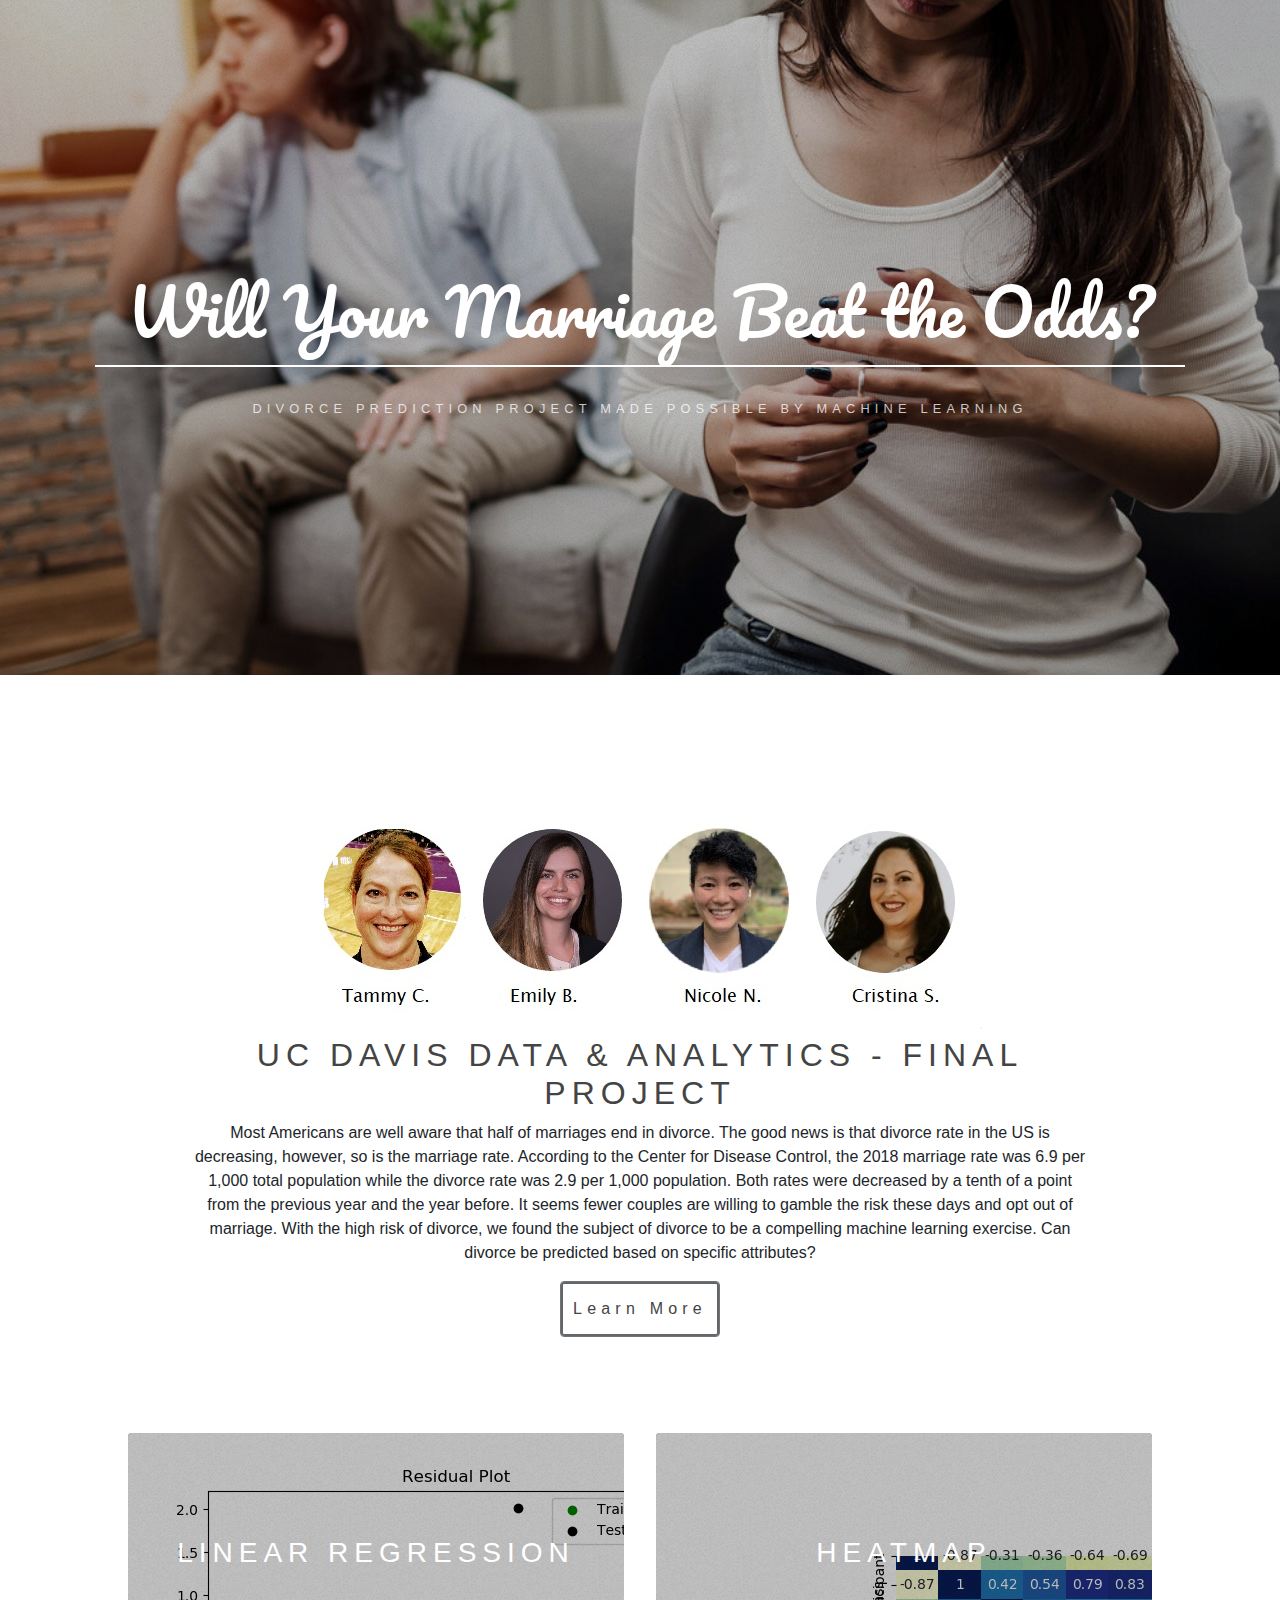
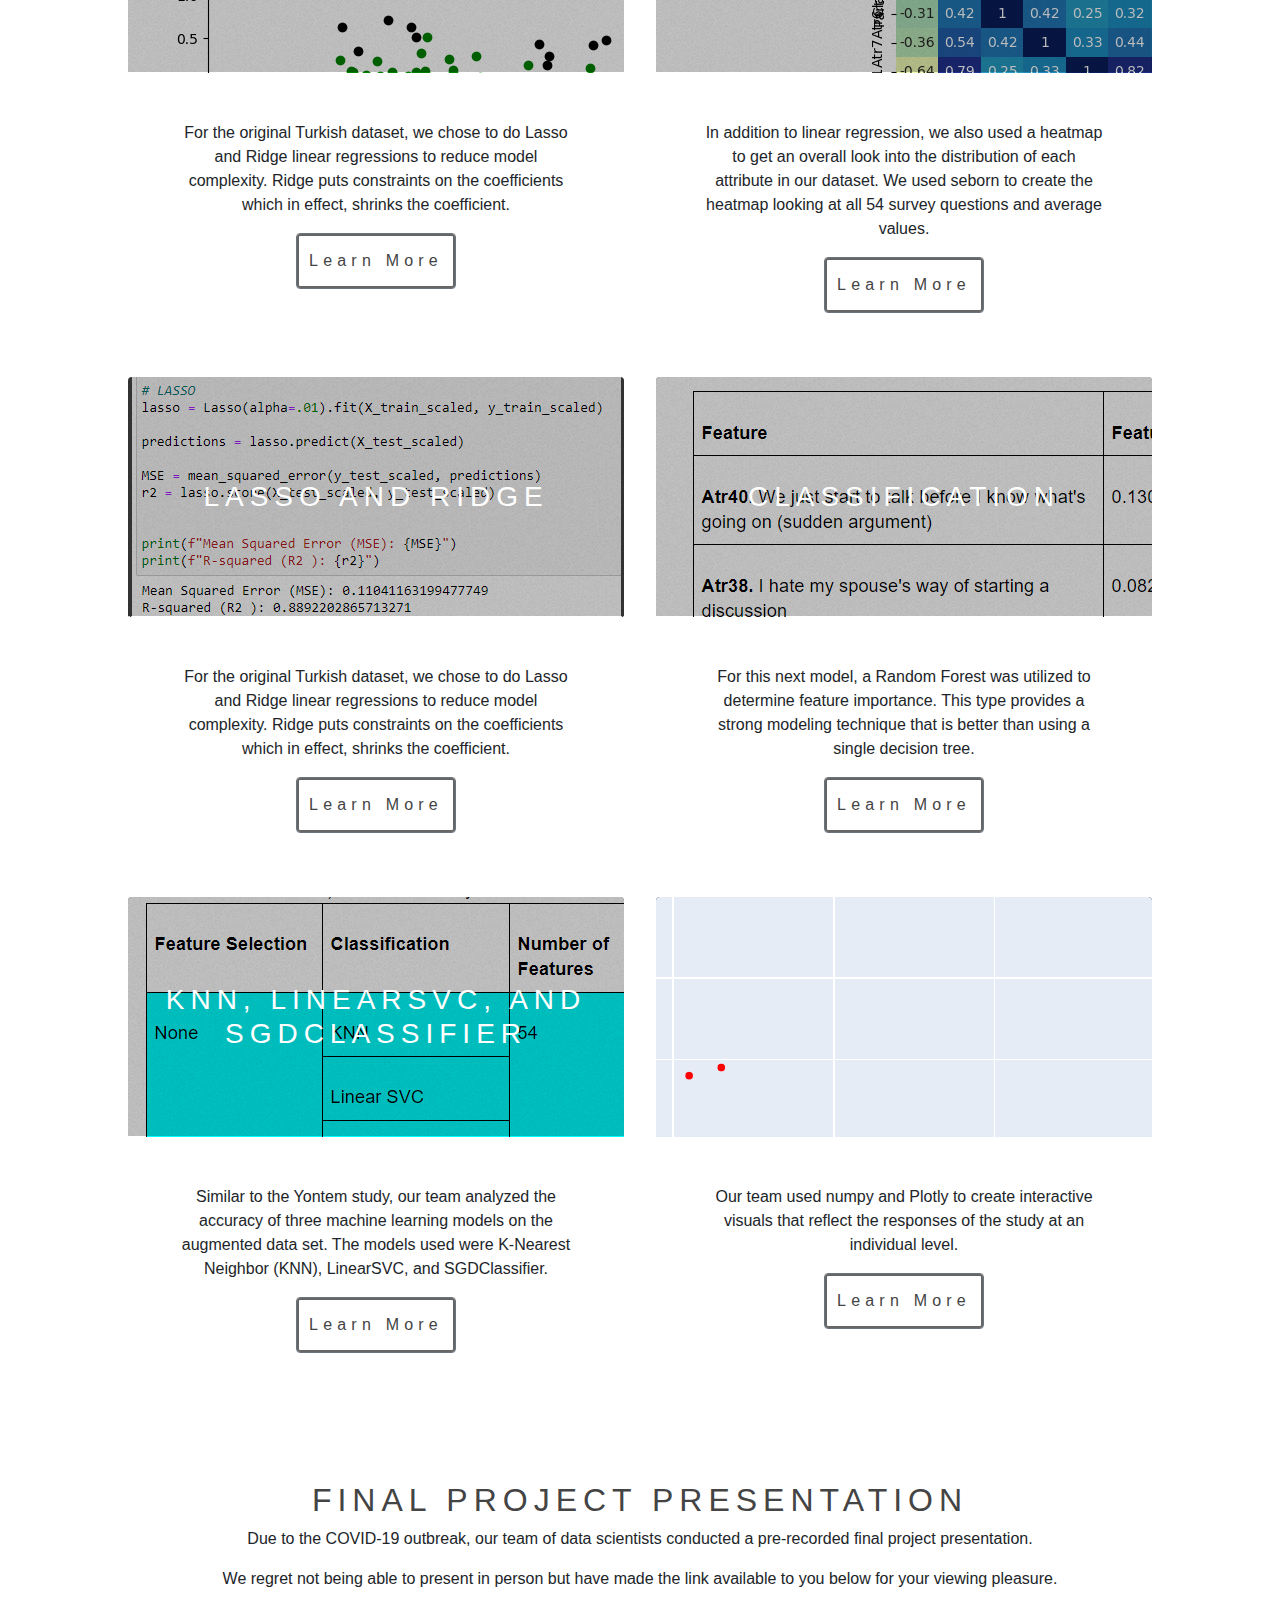
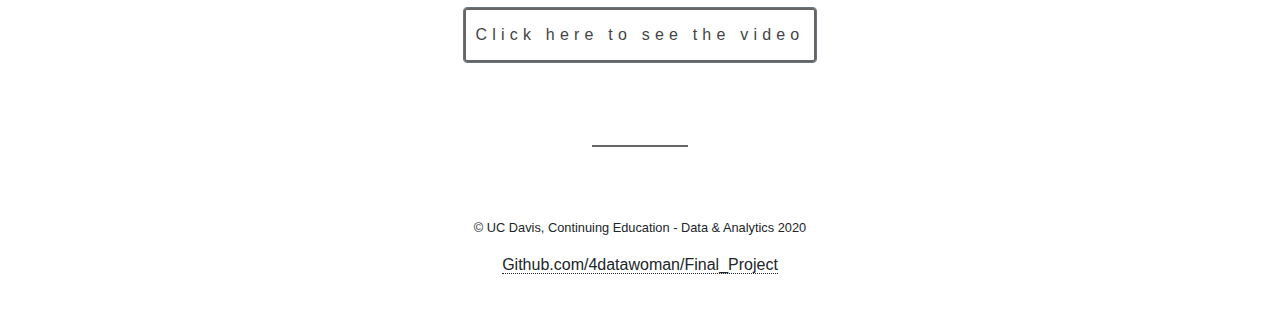
<file: index.html>
<!DOCTYPE HTML>
<!--
	Epilogue by TEMPLATED
	templated.co @templatedco
	Released for free under the Creative Commons Attribution 3.0 license (templated.co/license)
-->


<html>

<head>
	<title>Divorce_Predictor </title>
	<meta charset="utf-8" />
	<meta name="viewport" content="width=device-width, initial-scale=1" />
	<link rel="stylesheet" href="assets/css/main.css" />
	<link rel="stylesheet" href="https://stackpath.bootstrapcdn.com/bootstrap/4.4.1/css/bootstrap.min.css"
		integrity="sha384-Vkoo8x4CGsO3+Hhxv8T/Q5PaXtkKtu6ug5TOeNV6gBiFeWPGFN9MuhOf23Q9Ifjh" crossorigin="anonymous">


</head>

<body>

	<!-- Header -->
	<header id="header" class="alt">
		<div class="inner">
			<h1>Will Your Marriage Beat the Odds?</h1>
			<p>Divorce Prediction Project Made Possible By Machine Learning </a></p>
		</div>
	</header>

	<!-- Wrapper -->
	<div id="wrapper">

		<!-- Banner -->
		<section id="intro" class="main">
			<img id="AllUs" src="images/AllUs.jpg">
			<h2>UC Davis Data & Analytics - Final Project</h2>
			<p>Most Americans are well aware that half of marriages end in divorce. The good news is that divorce rate in the
				US is decreasing, however, so is the marriage rate. According to the Center for Disease Control, the 2018
				marriage rate was 6.9 per 1,000 total population while the divorce rate was 2.9 per 1,000 population. Both rates
				were decreased by a tenth of a point from the previous year and the year before. It seems fewer couples are
				willing to gamble the risk these days and opt out of marriage. With the high risk of divorce, we found the
				subject of divorce to be a compelling machine learning exercise. Can divorce be predicted based on specific
				attributes? </p>
			<!-- <ul class="actions">
							<li></id><a href="#" id="button1" class="button big">Learn More</a></li>
						</ul> -->

			<!-- This is the documentation link for this modal -->
			<!-- https://getbootstrap.com/docs/4.4/components/modal/ -->
			<!-- Button trigger modal -->
			<button type="button" class="btn btn-outline-secondary" data-toggle="modal" data-target="#exampleModal">
				Learn More
			</button>

			<!-- Modal -->
			<div class="modal fade" id="exampleModal" tabindex="-1" role="dialog" aria-labelledby="exampleModalLabel"
				aria-hidden="true">
				<div class="modal-dialog" role="document">
					<div class="modal-content">
						<div class="modal-header">
							<h5 class="modal-title" id="exampleModalLabel">UC Davis Data & Analytics - Final Project</h5>
							<button type="button" class="btn btn-outline-secondary" data-dismiss="modal" aria-label="Close">
								<span aria-hidden="true">&times;</span>
							</button>
						</div>
						<div class="modal-body">
							<p>Most Americans are well aware that half of marriages end in divorce. The good news is that divorce rate
								in the US is decreasing, however, so is the marriage rate. According to the Center for Disease Control,
								the 2018 marriage rate was 6.9 per 1,000 total population while the divorce rate was 2.9 per 1,000
								population. Both rates were decreased by a tenth of a point from the previous year and the year before.
								It seems fewer couples are willing to gamble the risk these days and opt out of marriage. With the high
								risk of divorce, we found the subject of divorce to be a compelling machine learning exercise. Can
								divorce be predicted based on specific attributes? </p>
							<p>When looking for datasets around divorce we came across a study done in Turkey, where divorce rates
								have been increasing and are among the highest of the 33 member countries of the Organization for
								Economic Cooperation and Development (<a target="_blank"
									href="https://dergipark.org.tr/tr/download/article-file/748448">Yontem et al</a>). The study used
								aspects of the Gottman couples therapy model, a model that derives the cause of divorce using empirical
								research (for more information on the Gottman Method <a target="_blank"
									href="https://www.gottman.com/about/the-gottman-method/">click here</a>). The study developed a
								Divorce Predictor Scale (DPS) based on the Gottman model. The DPS was composed of 54 questions exploring
								the interactions and feelings between couples. The study surveyed both married and divorced couples who
								answered the 54 questions based on a scale of 0-4, with 0 being strongly-disagree and 4 being
								strongly-agree. The Yontem study tested the accuracy of three machine learning methods -- Artificial
								Neural Networks (ANN), Radial-Basis Function Kernel (RFB) and Random Forest -- before and after feature
								selection. The ANN method combined with correlation based feature selection was identified to be the
								most accurate model to fit the data.</p>

							<p>In this project, we decided to do a similar analysis using different machine learning methods. In
								addition, our analysis included an expanded data set, augmented with responses from close family and
								friends. The survey instrument was created in Google Forms and can be found <a target="_blank"
									href="https://docs.google.com/forms/d/e/1FAIpQLSfnvxPtGGtEI_Nb1UZRecZ6lBX7Z3pQL5zoWu8fyVhLIgug2A/viewform">here</a>.
							</p>
							<p>Our analysis was conducted using the following technologies: python, pandas: matplotlib, plotly,
								sklearn, seaborn, and numpy. </p>

						</div>
						<div class="modal-footer">
							<button type="button" class="btn btn-outline-secondary" data-dismiss="modal">Close</button>
						</div>
					</div>
				</div>
			</div>
		</section>

		<!-- Items -->
		<section class="main items">
			<article class="item">
				<header>
					<a href="#"><img src="images/pic01.png" alt="" /></a>
					<h3>Linear Regression</h3>
				</header>
				<p>For the original Turkish dataset, we chose to do Lasso and Ridge linear regressions to reduce model
					complexity. Ridge puts constraints on the coefficients which in effect, shrinks the coefficient.</p>
				<ul class="actions">
					<button type="button" class="btn btn-outline-secondary" data-toggle="modal" data-target="#E1">
						Learn More
					</button>

					<!-- Modal -->
					<div class="modal fade" id="E1" tabindex="-1" role="dialog" aria-labelledby="exampleModalLabel"
						aria-hidden="true">
						<div class="modal-dialog" role="document">
							<div class="modal-content">
								<div class="modal-header">
									<h5 class="modal-title" id="E1">Linear Regression</h5>
									<button type="button" class="btn btn-outline-secondary" data-dismiss="modal" aria-label="Close">
										<span aria-hidden="true">&times;</span>
									</button>
								</div>
								<div class="modal-body">
									<img src="images/pic05.png" width="450" height="400">
									<p>Residual plot of test and training data sets looked promising.</p>

									<img src="images/pic01.png" width="450" height="400">

								</div>
								<div class="modal-footer">
									<button type="button" class="btn btn-outline-secondary" data-dismiss="modal">Close</button>
								</div>
							</div>
						</div>
					</div>
				</ul>
			</article>
			<article class="item">
				<header>
					<a href="#"><img src="images/pic02.png" alt="" /></a>
					<h3>Heatmap</h3>
				</header>
				<p>In addition to linear regression, we also used a heatmap to get an overall look into the distribution of each
					attribute in our dataset. We used seborn to create the heatmap looking at all 54 survey questions and average
					values.</p>

				<ul class="actions">
					<button type="button" class="btn btn-outline-secondary" data-toggle="modal" data-target="#E2">
						Learn More
					</button>

					<!-- Modal -->
					<div class="modal fade" id="E2" tabindex="-1" role="dialog" aria-labelledby="exampleModalLabel"
						aria-hidden="true">
						<div class="modal-dialog" role="document">
							<div class="modal-content">
								<div class="modal-header">
									<h5 class="modal-title" id="E2">Heatmap</h5>
									<button type="button" class="close" data-dismiss="modal" aria-label="Close">
										<span aria-hidden="true">&times;</span>
									</button>
								</div>
								<div class="modal-body">
									<img src="images/pic02.png" width="450" height="350">
									<p>In addition to linear regression, we also used a heatmap to get an overall look into the
										distribution of each attribute in our dataset. We used seborn to create the heatmap looking at all
										54 survey questions and average values.</p>
									<p>The heatmap showed significant attributes of the dataset, specifically some of the more negative
										survey questions. The heatmap was a great way of looking at the dataset as a whole. It shows how
										much each feature affects our predictions, with higher numbers (darker colors) having the most
										effect.</p>
								</div>
								<div class="modal-footer">
									<button type="button" class="btn btn-outline-secondary" data-dismiss="modal">Close</button>

								</div>
							</div>
						</div>
					</div>
				</ul>
			</article>

			<article class="item">
				<header>
					<a href="#"><img src="images/pic04.png" alt="" /></a>
					<h3>Lasso and Ridge</h3>
				</header>
				<p>For the original Turkish dataset, we chose to do Lasso and Ridge linear regressions to reduce model
					complexity. Ridge puts constraints on the coefficients which in effect, shrinks the coefficient.</p>
				<ul class="actions">
					<button type="button" class="btn btn-outline-secondary" data-toggle="modal" data-target="#E3">
						Learn More
					</button>

					<!-- Modal -->
					<div class="modal fade" id="E3" tabindex="-1" role="dialog" aria-labelledby="exampleModalLabel"
						aria-hidden="true">
						<div class="modal-dialog" role="document">
							<div class="modal-content">
								<div class="modal-header">
									<h5 class="modal-title" id="E3">Lasso and Ridge</h5>
									<button type="button" class="close" data-dismiss="modal" aria-label="Close">
										<span aria-hidden="true">&times;</span>
									</button>
								</div>
								<div class="modal-body">
									<img src="images/pic04.png" width="450" height="300">
									<p>For the original Turkish dataset, we chose to do Lasso and Ridge linear regressions to reduce model
										complexity. Ridge puts constraints on the coefficients which in effect, shrinks the coefficient.
										Lasso differs from Ridge in that it helps reduce over-fitting by taking into account magnitudes.
										Both regression methods find the first point where the elliptical hits the region of constraints.
										For more information on these analyses click here. When splitting our data into test and training
										sets, we got an R2 score of 92% indicating that our data is predictable and linear regression is a
										good fit. Both the Lasso and Ridge analyses yielded R2 scores above 80% and low mean squared error
										rates below 0.17 indicating our model explains a good amount of the variability around our means.
										These statistics suggest that we can produce predictions that are reasonably precise. Our lower MSE
										indicates we are close to finding the line of best fit for our model. It is no surprise that our R2
										value decreased once running the analysis on our dataset as opposed to the training set.</p>
									<img src="images/pic06.png" width="450" height="300">
								</div>
								<div class="modal-footer">
									<button type="button" class="btn btn-outline-secondary" data-dismiss="modal">Close</button>

								</div>
							</div>
						</div>
					</div>
				</ul>
			</article>

			<article class="item">
				<header>
					<a href="#"><img src="images/6Q.PNG" alt="" /></a>
					<h3>Classification</h3>
				</header>
				<p>For this next model, a Random Forest was utilized to determine feature importance. This type provides a
					strong modeling technique that is better than using a single decision tree.</p>

				<ul class="actions">
					<button type="button" class="btn btn-outline-secondary" data-toggle="modal" data-target="#E4">
						Learn More
					</button>
					<!-- Modal -->
					<div class="modal fade" id="E4" tabindex="-1" role="dialog" aria-labelledby="exampleModalLabel"
						aria-hidden="true">
						<div class="modal-dialog" role="document">
							<div class="modal-content">
								<div class="modal-header">
									<h5 class="modal-title" id="E4">Classification</h5>
									<button type="button" class="close" data-dismiss="modal" aria-label="Close">
										<span aria-hidden="true">&times;</span>
									</button>
								</div>
								<div class="modal-body">
									<img src="images/6Q.PNG" width="450" height="300">
									<p>For this next model, a Random Forest was utilized to determine feature importance. This type
										provides a strong modeling technique that is better than using a single decision tree. A con to a
										decision tree is overfitting which allows the model to learn from the “noise” in the training data
										which could ultimately have a negative impact on the model’s performance. Since the Random Forest
										model aggregates a multitude of decision trees, it limits overfitting as well as error due to bias
										which yielded more useful results. This analysis identified the feature importance (i.e., which of
										the 54 questions) carried the most weight in predicting outcomes (married or divorced). The six
										questions below were identified by the Random Forest model as top features in priority order. Our
										analysis identified a different set of priority features when compared to the top features
										identified in the Yontem study.</p>
									<p></p>
									<img src="images/Cmatrix.PNG" width="450" height="300">
									<p> A confusion matrix analysis was conducted to visualize the performance of the Random Forest model
										and was determined to have an 89% average f1-score from our train test split data. </p>
									<img src="images/CDefined.PNG" width="450" height="300">
									<p></p>
									<img src="images/SGD_classReport.PNG">
									<p></p>
									<img src="images/class.PNG" width="450" height="200">
								</div>
								<div class="modal-footer">
									<button type="button" class="btn btn-outline-secondary" data-dismiss="modal">Close</button>

								</div>
							</div>
						</div>
					</div>

				</ul>
			</article>
			<article class="item">
				<header>
					<a href="#"><img src="images/KNN1.PNG" alt="" /></a>
					<h3>KNN, LinearSVC, and SGDClassifier</h3>
				</header>
				<p>Similar to the Yontem study, our team analyzed the accuracy of three machine learning models on the augmented
					data set. The models used were K-Nearest Neighbor (KNN), LinearSVC, and SGDClassifier.</p>

				<ul class="actions">
					<button type="button" class="btn btn-outline-secondary" data-toggle="modal" data-target="#E5">
						Learn More
					</button>

					<!-- Modal -->
					<div class="modal fade" id="E5" tabindex="-1" role="dialog" aria-labelledby="exampleModalLabel"
						aria-hidden="true">
						<div class="modal-dialog" role="document">
							<div class="modal-content">
								<div class="modal-header">
									<h5 class="modal-title" id="E5">KNN, LinearSVC, and SGDClassifier</h5>
									<button type="button" class="close" data-dismiss="modal" aria-label="Close">
										<span aria-hidden="true">&times;</span>
									</button>
								</div>
								<div class="modal-body">

									<p>Similar to the Yontem study, our team analyzed the accuracy of three machine learning models on the
										augmented data set. The models used were K-Nearest Neighbor (KNN), LinearSVC, and SGDClassifier.
										Each model was run with and without feature selection (using the top six feature importance scores
										identified in the Random Forest model). The same analysis was run on data from the original study
										only. </p>
									<img src="images/KNN1.PNG" width="450" height="300">
									<p></P>
									<p>Our analysis found the best performing model to be KNN without feature selection on the combined
										data set, while the Linear SVC was the top performer on the original data set (Turkey only data).
										Except for KNN, the models achieved better accuracy overall with the original data set. This
										suggests that cultural differences may be reflected in responses received from friends and family
										vs. responses from the original data.</p>


									<p></P><img src="images/KNN.png">
									<img src="images/KNNUse.PNG">
									<p></P>
									<p>The worst performing model was the SGD Classifier with feature selection for both data sets. In all
										cases, the performance of the models without feature selection was better when compared to the same
										model run with feature selection. This reflects relatively low feature importance scores from the
										Random Forest model. Shown below are the classification report and confusion matrix for the best and
										worst performing models on the combined data set.</p>

									<img src="images/SGD.png">
									<img src="images/SGD_classReport.PNG">
									<p></P>

									<img src="images/SGD_TrueFalse.PNG">
									<p></P>
								</div>
								<div class="modal-footer">
									<button type="button" class="btn btn-outline-secondary" data-dismiss="modal">Close</button>

								</div>
							</div>
						</div>
					</div>
				</ul>
			</article>
			<article class="item">
				<header>
					<a href="#"></a><img src="images/I2.png" alt="" /></a>
					<h3>Statistical Analysis</h3>
				</header>
				<p>Our team used numpy and Plotly to create interactive visuals that reflect the responses of the study at an
					individual level.</p>

				<ul class="actions">
					<button type="button" class="btn btn-outline-secondary" data-toggle="modal" data-target="#E6">
						Learn More
					</button>

					<!-- Modal -->
					<div class="modal fade" id="E6" tabindex="-1" role="dialog" aria-labelledby="exampleModalLabel"
						aria-hidden="true">
						<div class="modal-dialog" role="document">
							<div class="modal-content">
								<div class="modal-header">
									<h5 class="modal-title" id="E6">Statistical Analysis</h5>
									<button type="button" class="close" data-dismiss="modal" aria-label="Close">
										<span aria-hidden="true">&times;</span>
									</button>
								</div>
								<div class="modal-body">

									<p>Our team used numpy and Plotly to create interactive visuals that reflect the responses of the
										study at an individual level. In the visual below, we have mapped aggregated responses every
										response at the individual level barring answers marked as neutral. You will find that the divorced
										population studied in Turkey have varying answers to all of the questions in the survey while the
										married population seems to be clustered towards answer specifically agreeable on most questions.
										However, the data does look supringsly different when we isolate the responses between the two
										groups for the 6 most important questions as identified by the Yotem study. </p>
									<a href="PlotlyScatter.html" target="_blank">Link to Plotly interactive</a>
									<p></p>
									<p>With the isolated 6 questions below, there is a stark difference in the agreeable response rate
										between the married divorced populations. The researchers called out these six questions as being
										the strongest indicator of a divorce. The divorced population reflected positively on most
										questions
										while the married population barely agreed to any of the 6 questions.</p>


									<p></P>
									<a href="Plotly2A.html" target="_blank">Link to Plotly interactive 2</a>

								</div>
								<div class="modal-footer">
									<button type="button" class="btn btn-outline-secondary" data-dismiss="modal">Close</button>

								</div>
							</div>
						</div>
					</div>
				</ul>
			</article>
		</section>

		<!-- CTA -->
		<section id="cta" class="main special">
			<h2>Final Project Presentation</h2>
			<div class="embed-responsive embed-responsive-11by5"></div>
			<p>Due to the COVID-19 outbreak, our team of data scientists conducted a pre-recorded final project presentation.
			</p>
			<p>We regret not being able to present in person but have made the link available to you below for your viewing
				pleasure.</p>

			<ul class="actions">
				<button type="button" class="btn btn-outline-secondary" data-toggle="modal" data-target="#E7">
					Click here to see the video
				</button>

				<!-- Modal -->
				<div class="modal fade" id="E7" tabindex="-1" role="dialog" aria-labelledby="exampleModalLabel"
					aria-hidden="true">
					<div class="modal-dialog" role="document">
						<div class="modal-content">
							<div class="modal-header">
								<h5 class="modal-title" id="E7">Final Project Presentation</h5>
								<button type="button" class="close" data-dismiss="modal" aria-label="Close">
									<span aria-hidden="true">&times;</span>
								</button>
							</div>
							<div class="modal-body">
								<div class="embed-responsive embed-responsive-16by9">
									<iframe width="560" height="315" src="https://www.youtube.com/embed/QmOFI5qFwwg" frameborder="0"
										allow="accelerometer; autoplay; encrypted-media; gyroscope; picture-in-picture"
										allowfullscreen></iframe>
								</div>

							</div>
							<div class="modal-footer">
								<button type="button" class="btn btn-outline-secondary" data-dismiss="modal">Close</button>

							</div>
						</div>
					</div>
				</div>
			</ul>

			</ul>
		</section>

		<!-- Main -->
		<!--
					<section id="main" class="main">
						<header>
							<h2>Lorem ipsum dolor</h2>
						</header>
						<p>Fusce malesuada efficitur venenatis. Pellentesque tempor leo sed massa hendrerit hendrerit. In sed feugiat est, eu congue elit. Ut porta magna vel felis sodales vulputate. Donec faucibus dapibus lacus non ornare. Etiam eget neque id metus gravida tristique ac quis erat. Aenean quis aliquet sem. Ut ut elementum sem. Suspendisse eleifend ut est non dapibus. Nulla porta, neque quis pretium sagittis, tortor lacus elementum metus, in imperdiet ante lorem vitae ipsum. Pellentesque habitant morbi tristique senectus et netus et malesuada fames ac turpis egestas. Etiam eget neque id metus gravida tristique ac quis erat. Aenean quis aliquet sem. Ut ut elementum sem. Suspendisse eleifend ut est non dapibus. Nulla porta, neque quis pretium sagittis, tortor lacus elementum metus, in imperdiet ante lorem vitae ipsum. Pellentesque habitant morbi tristique senectus et netus et malesuada fames ac turpis egestas.</p>
					</section>
				-->

		
		<!-- Footer -->
		<footer id="footer">

			<p class="copyright">&copy; UC Davis, Continuing Education - Data & Analytics 2020</p>
			<a target="_blank" href="https://github.com/4datawoman/Final_Project">Github.com/4datawoman/Final_Project</a>
		</footer>

	</div>

	<!-- Scripts -->
	<script src="https://d3js.org/d3.v5.min.js"></script>
	<script src="https://code.jquery.com/jquery-3.4.1.slim.min.js"
		integrity="sha384-J6qa4849blE2+poT4WnyKhv5vZF5SrPo0iEjwBvKU7imGFAV0wwj1yYfoRSJoZ+n"
		crossorigin="anonymous"></script>
	<script src="https://cdn.jsdelivr.net/npm/popper.js@1.16.0/dist/umd/popper.min.js"
		integrity="sha384-Q6E9RHvbIyZFJoft+2mJbHaEWldlvI9IOYy5n3zV9zzTtmI3UksdQRVvoxMfooAo"
		crossorigin="anonymous"></script>
	<script src="https://stackpath.bootstrapcdn.com/bootstrap/4.4.1/js/bootstrap.min.js"
		integrity="sha384-wfSDF2E50Y2D1uUdj0O3uMBJnjuUD4Ih7YwaYd1iqfktj0Uod8GCExl3Og8ifwB6"
		crossorigin="anonymous"></script>
	<script src="assets/js/jquery.min.js"></script>
	<script src="assets/js/skel.min.js"></script>
	<script src="assets/js/util.js"></script>
	<script src="assets/js/main.js"></script>

</body>

</html>
</file>
<file: assets/css/main.css>
@import url(font-awesome.min.css);
@import url("https://fonts.googleapis.com/css?family=Pacifico|Source+Sans+Pro:200,400");

/*
	Epilogue by TEMPLATED
	templated.co @templatedco
	Released for free under the Creative Commons Attribution 3.0 license (templated.co/license)
*/

/* Reset */

	html, body, div, span, applet, object, iframe, h1, h2, h3, h4, h5, h6, p, blockquote, pre, a, abbr, acronym, address, big, cite, code, del, dfn, em, img, ins, kbd, q, s, samp, small, strike, strong, sub, sup, tt, var, b, u, i, center, dl, dt, dd, ol, ul, li, fieldset, form, label, legend, table, caption, tbody, tfoot, thead, tr, th, td, article, aside, canvas, details, embed, figure, figcaption, footer, header, hgroup, menu, nav, output, ruby, section, summary, time, mark, audio, video {
		margin: 0;
		padding: 0;
		border: 0;
		font-size: 100%;
		font: inherit;
		vertical-align: baseline;
	}

	article, aside, details, figcaption, figure, footer, header, hgroup, menu, nav, section {
		display: block;
	}

	body {
		line-height: 1;
	}

	ol, ul {
		list-style: none;
	}

	blockquote, q {
		quotes: none;
	}

	blockquote:before, blockquote:after, q:before, q:after {
		content: '';
		content: none;
	}

	table {
		border-collapse: collapse;
		border-spacing: 0;
	}

	body {
		-webkit-text-size-adjust: none;
	}

/* Box Model */

	*, *:before, *:after {
		-moz-box-sizing: border-box;
		-webkit-box-sizing: border-box;
		box-sizing: border-box;
	}

/* Basic */

	@-ms-viewport {
		width: device-width;
	}

	body {
		-ms-overflow-style: scrollbar;
	}

	@media screen and (max-width: 480px) {

		html, body {
			min-width: 320px;
		}

	}

	body {
		background: #f4f4f4;
	}

		body.is-loading *, body.is-loading *:before, body.is-loading *:after {
			-moz-animation: none !important;
			-webkit-animation: none !important;
			-ms-animation: none !important;
			animation: none !important;
			-moz-transition: none !important;
			-webkit-transition: none !important;
			-ms-transition: none !important;
			transition: none !important;
		}

/* Type */

	body {
		background-color: #f4f4f4;
		color: #666666;
	}

	body, input, select, textarea {
		font-family: "Source Sans Pro", Helvetica, sans-serif;
		font-size: 17pt;
		font-weight: 200;
		line-height: 1.65;
	}

		@media screen and (max-width: 1680px) {

			body, input, select, textarea {
				font-size: 13pt;
			}

		}

		@media screen and (max-width: 1280px) {

			body, input, select, textarea {
				font-size: 12pt;
			}

		}

		@media screen and (max-width: 360px) {

			body, input, select, textarea {
				font-size: 11pt;
			}

		}

	a {
		-moz-transition: color 0.2s ease, border-bottom-color 0.2s ease;
		-webkit-transition: color 0.2s ease, border-bottom-color 0.2s ease;
		-ms-transition: color 0.2s ease, border-bottom-color 0.2s ease;
		transition: color 0.2s ease, border-bottom-color 0.2s ease;
		text-decoration: none;
		border-bottom: dotted 1px;
	}

		a:hover {
			border-bottom-color: transparent;
		}

	strong, b {
		font-weight: 400;
	}

	em, i {
		font-style: italic;
	}

	p {
		margin: 0 0 2em 0;
	}

	h1, h2, h3, h4, h5, h6 {
		font-weight: 400;
		line-height: 1.5;
		margin: 0 0 1em 0;
		text-transform: uppercase;
		letter-spacing: 0.375rem;
	}

		h1 a, h2 a, h3 a, h4 a, h5 a, h6 a {
			color: inherit;
			text-decoration: none;
		}

	h1 {
		font-size: 2em;
	}

	h2 {
		font-size: 1.75em;
	}

	h3 {
		font-size: 1.25em;
	}

	h4 {
		font-size: 1em;
	}

	h5 {
		font-size: 0.9em;
	}

	h6 {
		font-size: 0.7em;
	}

	@media screen and (max-width: 736px) {

		h1 {
			font-size: 1.5em;
		}

		h2 {
			font-size: 1.25em;
		}

		h3 {
			font-size: 1em;
		}

	}

	sub {
		font-size: 0.8em;
		position: relative;
		top: 0.5em;
	}

	sup {
		font-size: 0.8em;
		position: relative;
		top: -0.5em;
	}

	blockquote {
		border-left: solid 4px;
		font-style: italic;
		margin: 0 0 2em 0;
		padding: 0.5em 0 0.5em 2em;
	}

	code {
		border-radius: 4px;
		border: solid 1px;
		font-family: "Courier New", monospace;
		font-size: 0.9em;
		margin: 0 0.25em;
		padding: 0.25em 0.65em;
	}

	pre {
		-webkit-overflow-scrolling: touch;
		font-family: "Courier New", monospace;
		font-size: 0.9em;
		margin: 0 0 2em 0;
	}

		pre code {
			display: block;
			line-height: 1.75;
			padding: 1em 1.5em;
			overflow-x: auto;
		}

	hr {
		border: 0;
		border-bottom: solid 1px;
		margin: 2em 0;
	}

		hr.major {
			margin: 3em 0;
		}

	.align-left {
		text-align: left;
	}

	.align-center {
		text-align: center;
	}

	.align-right {
		text-align: right;
	}

	input, select, textarea {
		color: #444444;
	}

	a {
		color: inherit;
	}

		a:hover {
			color: #EF6480 !important;
		}

	strong, b {
		color: #444444;
	}

	h1, h2, h3, h4, h5, h6 {
		color: #444444;
	}

	blockquote {
		border-left-color: #666666;
	}

	code {
		background: rgba(144, 144, 144, 0.075);
		border-color: #666666;
	}

	hr {
		border-bottom-color: #666666;
	}

/* Box */

	.box {
		border-radius: 4px;
		border: solid 1px;
		margin-bottom: 2em;
		padding: 1.5em;
	}

		.box > :last-child,
		.box > :last-child > :last-child,
		.box > :last-child > :last-child > :last-child {
			margin-bottom: 0;
		}

		.box.alt {
			border: 0;
			border-radius: 0;
			padding: 0;
		}

	.box {
		border-color: #666666;
	}

/* Button */

	input[type="submit"],
	input[type="reset"],
	input[type="button"],
	button,
	.button {
		-moz-appearance: none;
		-webkit-appearance: none;
		-ms-appearance: none;
		appearance: none;
		-moz-transition: box-shadow 0.2s ease-in-out, background-color 0.2s ease-in-out, color 0.2s ease-in-out;
		-webkit-transition: box-shadow 0.2s ease-in-out, background-color 0.2s ease-in-out, color 0.2s ease-in-out;
		-ms-transition: box-shadow 0.2s ease-in-out, background-color 0.2s ease-in-out, color 0.2s ease-in-out;
		transition: box-shadow 0.2s ease-in-out, background-color 0.2s ease-in-out, color 0.2s ease-in-out;
		border-radius: 4px;
		border: 0;
		cursor: pointer;
		display: inline-block;
		font-weight: 400;
		height: 3.5em;
		line-height: 3.5em;
		padding: 0 2em 0 2.375em;
		text-align: center;
		text-decoration: none;
		white-space: nowrap;
		text-transform: uppercase;
		letter-spacing: 0.325em;
		font-size: 0.725em;
	}

		input[type="submit"].icon:before,
		input[type="reset"].icon:before,
		input[type="button"].icon:before,
		button.icon:before,
		.button.icon:before {
			margin-right: 0.5em;
		}

		input[type="submit"].fit,
		input[type="reset"].fit,
		input[type="button"].fit,
		button.fit,
		.button.fit {
			display: block;
			margin: 0 0 1em 0;
			width: 100%;
		}

		input[type="submit"].big,
		input[type="reset"].big,
		input[type="button"].big,
		button.big,
		.button.big {
			font-size: 0.8em;
			padding: 0 2.5em 0 2.875em;
			height: 3.75em;
			line-height: 3.75em;
		}

		input[type="submit"].disabled, input[type="submit"]:disabled,
		input[type="reset"].disabled,
		input[type="reset"]:disabled,
		input[type="button"].disabled,
		input[type="button"]:disabled,
		button.disabled,
		button:disabled,
		.button.disabled,
		.button:disabled {
			-moz-pointer-events: none;
			-webkit-pointer-events: none;
			-ms-pointer-events: none;
			pointer-events: none;
			opacity: 0.25;
		}

		@media screen and (max-width: 480px) {

			input[type="submit"],
			input[type="reset"],
			input[type="button"],
			button,
			.button {
				padding: 0;
			}

		}

	input[type="submit"],
	input[type="reset"],
	input[type="button"],
	button,
	.button {
		background-color: transparent;
		box-shadow: inset 0 0 0 2px #666666;
		color: #444444 !important;
	}

		input[type="submit"]:hover,
		input[type="reset"]:hover,
		input[type="button"]:hover,
		button:hover,
		.button:hover {
			color: #EF6480 !important;
			box-shadow: inset 0 0 0 2px #EF6480;
		}

		input[type="submit"]:active,
		input[type="reset"]:active,
		input[type="button"]:active,
		button:active,
		.button:active {
			background-color: rgba(239, 100, 128, 0.15);
		}

		input[type="submit"].icon:before,
		input[type="reset"].icon:before,
		input[type="button"].icon:before,
		button.icon:before,
		.button.icon:before {
			color: #999999;
		}

/* Form */

	form {
		margin: 0 0 2em 0;
	}

	label {
		display: block;
		font-size: 0.9em;
		font-weight: 400;
		margin: 0 0 1em 0;
	}

	input[type="text"],
	input[type="password"],
	input[type="email"],
	select,
	textarea {
		-moz-appearance: none;
		-webkit-appearance: none;
		-ms-appearance: none;
		appearance: none;
		border-radius: 4px;
		border: none;
		border: solid 1px;
		color: inherit;
		display: block;
		outline: 0;
		padding: 0 1em;
		text-decoration: none;
		width: 100%;
	}

		input[type="text"]:invalid,
		input[type="password"]:invalid,
		input[type="email"]:invalid,
		select:invalid,
		textarea:invalid {
			box-shadow: none;
		}

	.select-wrapper {
		text-decoration: none;
		display: block;
		position: relative;
	}

		.select-wrapper:before {
			-moz-osx-font-smoothing: grayscale;
			-webkit-font-smoothing: antialiased;
			font-family: FontAwesome;
			font-style: normal;
			font-weight: normal;
			text-transform: none !important;
		}

		.select-wrapper:before {
			content: '\f078';
			display: block;
			height: 2.75em;
			line-height: 2.75em;
			pointer-events: none;
			position: absolute;
			right: 0;
			text-align: center;
			top: 0;
			width: 2.75em;
		}

		.select-wrapper select::-ms-expand {
			display: none;
		}

	input[type="text"],
	input[type="password"],
	input[type="email"],
	select {
		height: 2.75em;
	}

	textarea {
		padding: 0.75em 1em;
	}

	input[type="checkbox"],
	input[type="radio"] {
		-moz-appearance: none;
		-webkit-appearance: none;
		-ms-appearance: none;
		appearance: none;
		display: block;
		float: left;
		margin-right: -2em;
		opacity: 0;
		width: 1em;
		z-index: -1;
	}

		input[type="checkbox"] + label,
		input[type="radio"] + label {
			text-decoration: none;
			cursor: pointer;
			display: inline-block;
			font-size: 1em;
			font-weight: 200;
			padding-left: 2.4em;
			padding-right: 0.75em;
			position: relative;
		}

			input[type="checkbox"] + label:before,
			input[type="radio"] + label:before {
				-moz-osx-font-smoothing: grayscale;
				-webkit-font-smoothing: antialiased;
				font-family: FontAwesome;
				font-style: normal;
				font-weight: normal;
				text-transform: none !important;
			}

			input[type="checkbox"] + label:before,
			input[type="radio"] + label:before {
				border-radius: 4px;
				border: solid 1px;
				content: '';
				display: inline-block;
				height: 1.65em;
				left: 0;
				line-height: 1.58125em;
				position: absolute;
				text-align: center;
				top: 0;
				width: 1.65em;
			}

		input[type="checkbox"]:checked + label:before,
		input[type="radio"]:checked + label:before {
			content: '\f00c';
		}

	input[type="checkbox"] + label:before {
		border-radius: 4px;
	}

	input[type="radio"] + label:before {
		border-radius: 100%;
	}

	::-webkit-input-placeholder {
		opacity: 1.0;
	}

	:-moz-placeholder {
		opacity: 1.0;
	}

	::-moz-placeholder {
		opacity: 1.0;
	}

	:-ms-input-placeholder {
		opacity: 1.0;
	}

	.formerize-placeholder {
		opacity: 1.0;
	}

	label {
		color: #444444;
	}

	input[type="text"],
	input[type="password"],
	input[type="email"],
	select,
	textarea {
		background: rgba(144, 144, 144, 0.075);
		border-color: #666666;
	}

		input[type="text"]:focus,
		input[type="password"]:focus,
		input[type="email"]:focus,
		select:focus,
		textarea:focus {
			border-color: #EF6480;
			box-shadow: 0 0 0 1px #EF6480;
		}

	.select-wrapper:before {
		color: #666666;
	}

	input[type="checkbox"] + label,
	input[type="radio"] + label {
		color: #666666;
	}

		input[type="checkbox"] + label:before,
		input[type="radio"] + label:before {
			background: rgba(144, 144, 144, 0.075);
			border-color: #666666;
		}

	input[type="checkbox"]:checked + label:before,
	input[type="radio"]:checked + label:before {
		background-color: #EF6480;
		border-color: #EF6480;
		color: #ffffff;
	}

	input[type="checkbox"]:focus + label:before,
	input[type="radio"]:focus + label:before {
		border-color: #EF6480;
		box-shadow: 0 0 0 1px #EF6480;
	}

	::-webkit-input-placeholder {
		color: #999999 !important;
	}

	:-moz-placeholder {
		color: #999999 !important;
	}

	::-moz-placeholder {
		color: #999999 !important;
	}

	:-ms-input-placeholder {
		color: #999999 !important;
	}

	.formerize-placeholder {
		color: #999999 !important;
	}

/* Icon */

	.icon {
		text-decoration: none;
		border-bottom: none;
		position: relative;
	}

		.icon:before {
			-moz-osx-font-smoothing: grayscale;
			-webkit-font-smoothing: antialiased;
			font-family: FontAwesome;
			font-style: normal;
			font-weight: normal;
			text-transform: none !important;
		}

		.icon > .label {
			display: none;
		}

		.icon.major {
			display: block;
			margin: 0 0 1.5em 0;
		}

			.icon.major:before {
				cursor: default;
				font-size: 2.5rem;
				box-shadow: inset 0 0 0 2px #666666;
				width: 2.5em;
				height: 2.5em;
				line-height: 2.5em;
				display: inline-block;
				border-radius: 100%;
				color: #666666;
			}

		@media screen and (max-width: 736px) {

			.icon.major:before {
				font-size: 2rem;
			}

		}

/* Image */

	.image {
		border-radius: 4px;
		border: 0;
		display: inline-block;
		position: relative;
	}

		.image img {
			border-radius: 4px;
			display: block;
		}

		.image.left, .image.right {
			max-width: 40%;
		}

			.image.left img, .image.right img {
				width: 100%;
			}

		.image.left {
			float: left;
			margin: 0 1.5em 1em 0;
			top: 0.25em;
		}

		.image.right {
			float: right;
			margin: 0 0 1em 1.5em;
			top: 0.25em;
		}

		.image.fit {
			display: block;
			margin: 0 0 2em 0;
			width: 100%;
		}

			.image.fit img {
				width: 100%;
			}

		.image.main {
			display: block;
			margin: 0 0 3em 0;
			width: 100%;
		}

			.image.main img {
				width: 100%;
			}

/* List */

	ol {
		list-style: decimal;
		margin: 0 0 2em 0;
		padding-left: 1.25em;
	}

		ol li {
			padding-left: 0.25em;
		}

	ul {
		list-style: disc;
		margin: 0 0 2em 0;
		padding-left: 1em;
	}

		ul li {
			padding-left: 0.5em;
		}

		ul.alt {
			list-style: none;
			padding-left: 0;
		}

			ul.alt li {
				border-top: solid 1px;
				padding: 0.5em 0;
			}

				ul.alt li:first-child {
					border-top: 0;
					padding-top: 0;
				}

		ul.icons {
			cursor: default;
			list-style: none;
			padding-left: 0;
		}

			ul.icons li {
				display: inline-block;
				padding: 0 1em 0 0;
			}

				ul.icons li:last-child {
					padding-right: 0;
				}

		ul.actions {
			cursor: default;
			list-style: none;
			padding-left: 0;
		}

			ul.actions li {
				display: inline-block;
				padding: 0 1em 0 0;
				vertical-align: middle;
			}

				ul.actions li:last-child {
					padding-right: 0;
				}

			ul.actions.small li {
				padding: 0 0.5em 0 0;
			}

			ul.actions.vertical li {
				display: block;
				padding: 1em 0 0 0;
			}

				ul.actions.vertical li:first-child {
					padding-top: 0;
				}

				ul.actions.vertical li > * {
					margin-bottom: 0;
				}

			ul.actions.vertical.small li {
				padding: 0.5em 0 0 0;
			}

				ul.actions.vertical.small li:first-child {
					padding-top: 0;
				}

			ul.actions.fit {
				display: table;
				margin-left: -1em;
				padding: 0;
				table-layout: fixed;
				width: calc(100% + 1em);
			}

				ul.actions.fit li {
					display: table-cell;
					padding: 0 0 0 1em;
				}

					ul.actions.fit li > * {
						margin-bottom: 0;
					}

				ul.actions.fit.small {
					margin-left: -0.5em;
					width: calc(100% + 0.5em);
				}

					ul.actions.fit.small li {
						padding: 0 0 0 0.5em;
					}

			@media screen and (max-width: 480px) {

				ul.actions {
					margin: 0 0 2em 0;
				}

					ul.actions li {
						padding: 1em 0 0 0;
						display: block;
						text-align: center;
						width: 100%;
					}

						ul.actions li:first-child {
							padding-top: 0;
						}

						ul.actions li > * {
							width: 100%;
							margin: 0 !important;
						}

					ul.actions.small li {
						padding: 0.5em 0 0 0;
					}

						ul.actions.small li:first-child {
							padding-top: 0;
						}

			}

	dl {
		margin: 0 0 2em 0;
	}

		dl dt {
			display: block;
			font-weight: 400;
			margin: 0 0 1em 0;
		}

		dl dd {
			margin-left: 2em;
		}

	ul.alt li {
		border-top-color: #666666;
	}

/* Table */

	.table-wrapper {
		-webkit-overflow-scrolling: touch;
		overflow-x: auto;
	}

	table {
		margin: 0 0 2em 0;
		width: 100%;
	}

		table tbody tr {
			border: solid 1px;
			border-left: 0;
			border-right: 0;
		}

		table td {
			padding: 0.75em 0.75em;
		}

		table th {
			font-size: 0.9em;
			font-weight: 400;
			padding: 0 0.75em 0.75em 0.75em;
			text-align: left;
		}

		table thead {
			border-bottom: solid 2px;
		}

		table tfoot {
			border-top: solid 2px;
		}

		table.alt {
			border-collapse: separate;
		}

			table.alt tbody tr td {
				border: solid 1px;
				border-left-width: 0;
				border-top-width: 0;
			}

				table.alt tbody tr td:first-child {
					border-left-width: 1px;
				}

			table.alt tbody tr:first-child td {
				border-top-width: 1px;
			}

			table.alt thead {
				border-bottom: 0;
			}

			table.alt tfoot {
				border-top: 0;
			}

	table tbody tr {
		border-color: #666666;
	}

		table tbody tr:nth-child(2n + 1) {
			background-color: rgba(144, 144, 144, 0.075);
		}

	table th {
		color: #444444;
	}

	table thead {
		border-bottom-color: #666666;
	}

	table tfoot {
		border-top-color: #666666;
	}

	table.alt tbody tr td {
		border-color: #666666;
	}

/* Item */

	.item {
		padding: 3em 3em 1em 3em;
		background-color: #ffffff;
		border-radius: 4px;
		text-align: center;
	}

		.item header {
			border-top-left-radius: 4px;
			border-top-right-radius: 4px;
			margin: -3em 0 3em -3em;
			width: calc(100% + 6em);
			height: 15em;
			display: -moz-flex;
			display: -webkit-flex;
			display: -ms-flex;
			display: flex;
			-moz-align-items: center;
			-webkit-align-items: center;
			-ms-align-items: center;
			align-items: center;
			-moz-justify-content: center;
			-webkit-justify-content: center;
			-ms-justify-content: center;
			justify-content: center;
			background-color: #444;
			color: rgba(255, 255, 255, 0.75);
			position: relative;
			overflow: hidden;
		}

			.item header input, .item header select, .item header textarea {
				color: #ffffff;
			}

			.item header a {
				color: inherit;
			}

				.item header a:hover {
					color: #EF6480 !important;
				}

			.item header strong, .item header b {
				color: #ffffff;
			}

			.item header h1, .item header h2, .item header h3, .item header h4, .item header h5, .item header h6 {
				color: #ffffff;
			}

			.item header blockquote {
				border-left-color: #ffffff;
			}

			.item header code {
				background: rgba(255, 255, 255, 0.075);
				border-color: #ffffff;
			}

			.item header hr {
				border-bottom-color: #ffffff;
			}

			.item header a {
				-moz-transition: -moz-transform 0.2s ease;
				-webkit-transition: -webkit-transform 0.2s ease;
				-ms-transition: -ms-transform 0.2s ease;
				transition: transform 0.2s ease;
				background-size: cover;
				background-position: center;
				background-repeat: no-repeat;
				position: absolute;
				top: 0;
				left: 0;
				width: 100%;
				height: 100%;
				display: block;
			}

				.item header a:before {
					content: '';
					display: block;
					position: absolute;
					top: 0;
					left: 0;
					width: 100%;
					height: 100%;
					background-color: rgba(0, 0, 0, 0.25);
					background-image: url("images/overlay.png");
				}

			.item header:hover a {
				-moz-transform: scale(1.1);
				-webkit-transform: scale(1.1);
				-ms-transform: scale(1.1);
				transform: scale(1.1);
			}

			.item header > * {
				position: relative;
				z-index: 1;
			}

			.item header h3 {
				margin: 0;
				-moz-pointer-events: none;
				-webkit-pointer-events: none;
				-ms-pointer-events: none;
				pointer-events: none;
			}

	.items {
		display: -moz-flex;
		display: -webkit-flex;
		display: -ms-flex;
		display: flex;
		-moz-flex-wrap: wrap;
		-webkit-flex-wrap: wrap;
		-ms-flex-wrap: wrap;
		flex-wrap: wrap;
		width: calc(100% + 2em);
		margin: -2em 0 0 -2em;
	}

		.items .item {
			margin: 2em 0 0 2em;
			width: calc(50% - 2em);
		}

	@media screen and (max-width: 980px) {

		.item header {
			height: 25em;
		}

		.items {
			-moz-flex-direction: column;
			-webkit-flex-direction: column;
			-ms-flex-direction: column;
			flex-direction: column;
			-moz-flex-wrap: nowrap;
			-webkit-flex-wrap: nowrap;
			-ms-flex-wrap: nowrap;
			flex-wrap: nowrap;
			width: 100%;
			margin: 0;
		}

			.items .item {
				width: 100%;
				margin: 0 0 2em 0;
			}

				.items .item:last-child {
					margin-bottom: 0;
				}

	}

	@media screen and (max-width: 736px) {

		.item header {
			height: 15em;
		}

		.items .item {
			margin: 0 0 1em 0;
		}

	}

	@media screen and (max-width: 480px) {

		.item {
			padding: 2em 1em 0.1em 1em;
		}

			.item header {
				height: 12em;
				margin: -2em 0 2em -1em;
				width: calc(100% + 2em);
			}

	}

/* Wrapper */

	#wrapper {
		width: 64em;
		margin: 0 auto;
		max-width: calc(100% - 4em);
		padding: 4em 0 2em 0;
	}

		#wrapper > .main {
			margin-bottom: 4em;
		}

		@media screen and (max-width: 980px) {

			#wrapper {
				padding: 2em 0 2em 0;
			}

				#wrapper > .main {
					margin-bottom: 2em;
				}

		}

		@media screen and (max-width: 736px) {

			#wrapper {
				max-width: calc(100% - 2em);
				padding: 1em 0 0.1em 0;
			}

				#wrapper > .main {
					margin-bottom: 1em;
				}

		}

/* Header */

	#header {
		background-color: #444;
		color: rgba(255, 255, 255, 0.75);
		display: -moz-flex;
		display: -webkit-flex;
		display: -ms-flex;
		display: flex;
		-moz-align-items: center;
		-webkit-align-items: center;
		-ms-align-items: center;
		align-items: center;
		-moz-justify-content: center;
		-webkit-justify-content: center;
		-ms-justify-content: center;
		justify-content: center;
		-moz-flex-direction: column;
		-webkit-flex-direction: column;
		-ms-flex-direction: column;
		flex-direction: column;
		padding: 8em 0 6em 0;
		background-image: url("../../images/banner.jpg");
		background-size: cover;
		background-position: center;
		background-attachment: fixed;
		text-align: center;
		position: relative;
		cursor: default;
	}

		#header input, #header select, #header textarea {
			color: #ffffff;
		}

		#header a {
			color: inherit;
		}

			#header a:hover {
				color: #EF6480 !important;
			}

		#header strong, #header b {
			color: #ffffff;
		}

		#header h1, #header h2, #header h3, #header h4, #header h5, #header h6 {
			color: #ffffff;
		}

		#header blockquote {
			border-left-color: #ffffff;
		}

		#header code {
			background: rgba(255, 255, 255, 0.075);
			border-color: #ffffff;
		}

		#header hr {
			border-bottom-color: #ffffff;
		}

		#header:before {
			content: '';
			display: block;
			position: absolute;
			top: 0;
			left: 0;
			width: 100%;
			height: 100%;
			background-color: rgba(0, 0, 0, 0.25);
			background-image: url("images/overlay.png");
		}

		#header h1 {
			margin-bottom: 0.5em;
		}

		#header .inner {
			position: relative;
			z-index: 1;
		}

		#header.alt {
			height: 20em;
			min-height: 20em;
			min-height: 75vh;
		}

			#header.alt:before {
				-moz-transition: background-color 3s ease;
				-webkit-transition: background-color 3s ease;
				-ms-transition: background-color 3s ease;
				transition: background-color 3s ease;
				-moz-transition-delay: 1s;
				-webkit-transition-delay: 1s;
				-ms-transition-delay: 1s;
				transition-delay: 1s;
			}

			#header.alt h1 {
				font-size: 4em;
				padding: 0 0.5em 0.25em 0.5em;
				border-bottom: solid 2px #ffffff;
				font-weight: 200;
				font-family: "Pacifico", cursive;
				text-transform: none;
				letter-spacing: 0;
			}

			#header.alt p {
				text-transform: uppercase;
				letter-spacing: 0.325rem;
				font-weight: 400;
				font-size: 0.8em;
				padding: 0 1.25em;
			}

			#header.alt .inner {
				-moz-transition: opacity 2s ease;
				-webkit-transition: opacity 2s ease;
				-ms-transition: opacity 2s ease;
				transition: opacity 2s ease;
				opacity: 1;
			}

		body.is-loading #header.alt:before {
			background-color: black;
		}

		body.is-loading #header.alt .inner {
			opacity: 0;
		}

		@media screen and (max-width: 1280px) {

			#header {
				background-attachment: scroll;
			}

		}

		@media screen and (max-width: 736px) {

			#header {
				padding: 4em 2em 2em 2em;
			}

				#header.alt h1 {
					font-size: 2.5em;
					padding-left: 0;
					padding-right: 0;
				}

				#header.alt p {
					padding: 0;
				}

				#header.alt .inner {
					max-width: 20em;
				}

		}

/* Main */

	#main {
		padding: 4em 4em 2em 4em;
		background-color: #ffffff;
		border-radius: 4px;
	}

		#main > header:first-child {
			text-align: center;
		}

		@media screen and (max-width: 736px) {

			#main {
				padding: 2em 2em 0.1em 2em;
			}

		}

		@media screen and (max-width: 480px) {

			#main {
				padding: 2em 1em 0.1em 1em;
			}

		}

/* Intro */

	#intro {
		padding: 4em 4em 2em 4em;
		background-color: #ffffff;
		border-radius: 4px;
		text-align: center;
	}

		@media screen and (max-width: 736px) {

			#intro {
				padding: 2em 2em 0.1em 2em;
			}

		}

		@media screen and (max-width: 480px) {

			#intro {
				padding: 2em 1em 0.1em 1em;
			}

				#intro p br {
					display: none;
				}

		}

/* CTA */

	#cta {
		padding: 2em 0 0.1em 0;
		text-align: center;
	}

		@media screen and (max-width: 736px) {

			#cta {
				padding: 2em 2em 0.1em 2em;
			}

		}

		@media screen and (max-width: 480px) {

			#cta {
				padding: 2em 1em 0.1em 1em;
			}

				#cta p br {
					display: none;
				}

		}

/* Footer */

	#footer {
		text-align: center;
		margin-top: 4em;
	}

		#footer a {
			color: inherit;
		}

		#footer:before {
			content: '';
			display: inline-block;
			width: 6em;
			height: 2px;
			background-color: #666666;
			margin-bottom: 4em;
		}

		#footer .copyright {
			font-size: 0.8em;
		}

		@media screen and (max-width: 736px) {

			#footer {
				margin-top: 2em;
			}

				#footer:before {
					margin-bottom: 2em;
				}

		}

@media only screen and (max-width: 512px) {
	#AllUs {
		width: 300px;
		height: 100px;
	}
}
</file>
